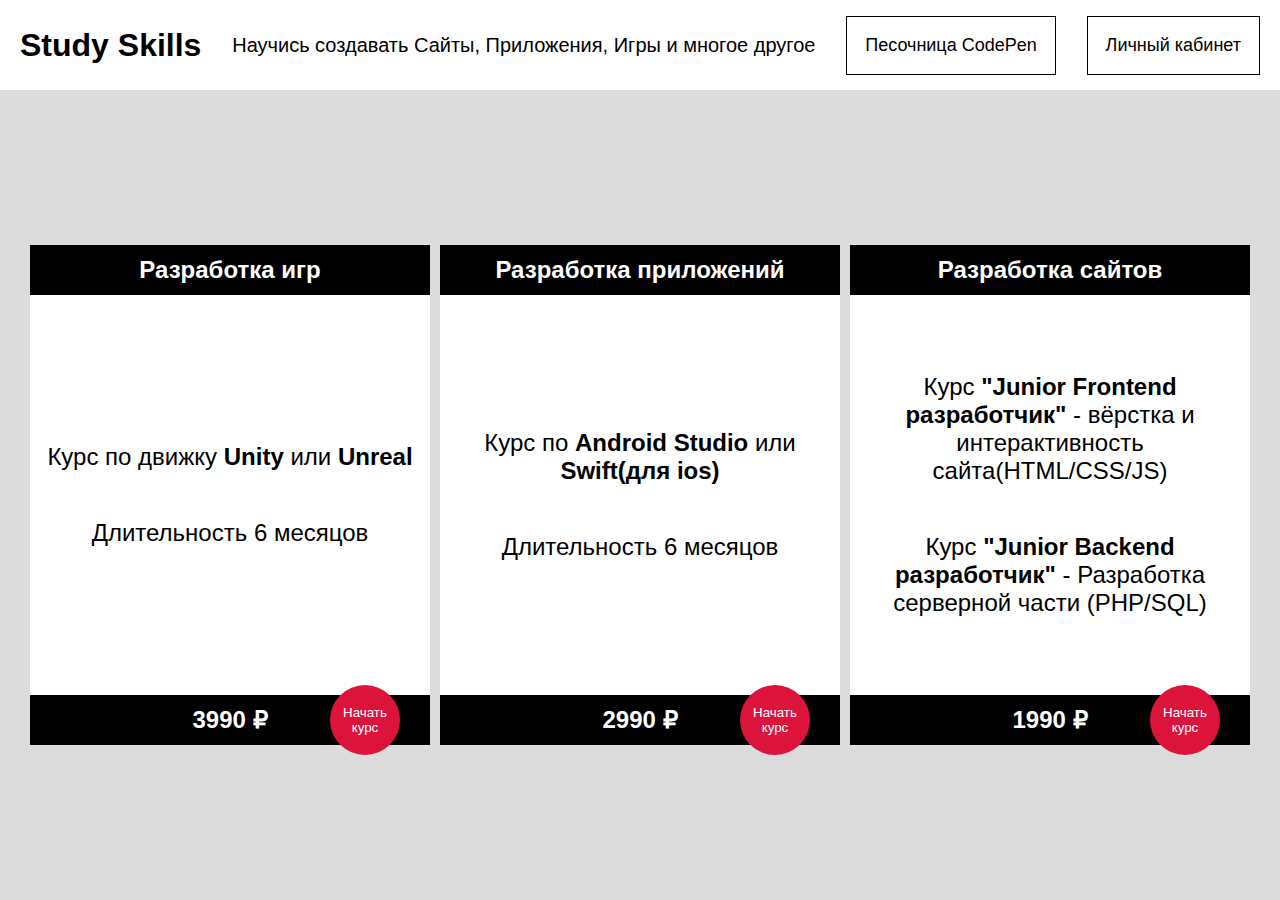
<file: study-skills.com/index.html>
<!DOCTYPE html>
<html>
<head>
	<meta charset="UTF-8">
	<link rel="stylesheet" href="css/index.css">
	<script src="js/index.js" defer></script>
	<title>Study Skills</title></head>
<body>
	<div class="container">
		<div class="header">
			<h1>Study Skills</h1>
			<p>Научись создавать Сайты, Приложения, Игры и многое другое</p>
			<button id="sandbox">Песочница CodePen</button>
			<button id="btn">Личный кабинет</button>
		</div>
		<div class="content">
			<div class="cards">
				<div class="card">
					<div class="title">Разработка игр</div>
					<div class="text">
						<p>Курс по движку <b>Unity</b> или <b>Unreal</b></p>
						<p>Длительность 6 месяцов</p>
					</div>
					<div class="price">3990 ₽</div>
					<button class="start">Начать курс</button>
				</div>
				<div class="card">
					<div class="title">Разработка приложений</div>
					<div class="text">
						<p>Курс по <b>Android Studio</b> или <b>Swift(для ios)</b></p>
						<p>Длительность 6 месяцов</p>
					</div>
					<div class="price">2990 ₽</div>
					<button  class="start">Начать курс</button>
				</div>
				<div class="card">
					<div class="title">Разработка сайтов</div>
					<div class="text">
						<p>Курс <b>"Junior Frontend разработчик"</b> - вёрстка и интерактивность сайта(HTML/CSS/JS)</p>
						<p>Курс <b>"Junior Backend разработчик"</b> - Разработка серверной части (PHP/SQL)</p>
					</div>
					<div class="price">1990 ₽</div>
					<button  class="start">Начать курс</button>
				</div>
			</div>
		</div>
	</div>
</body>
</html>
</file>
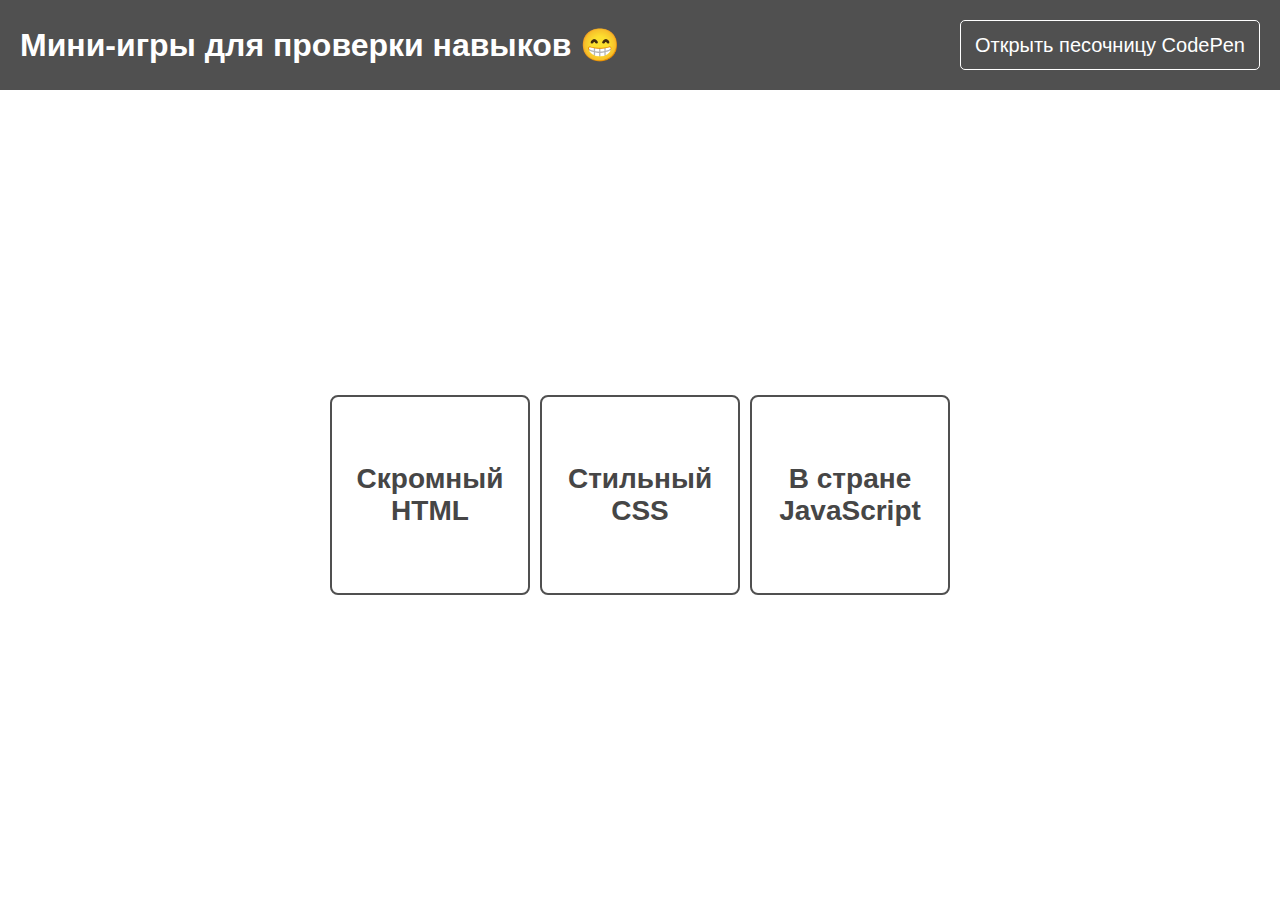
<file: study-skills.com/sandbox/index.html>
<!DOCTYPE html>
<html>
<head>
	<meta charset="UTF-8">
	<link rel="stylesheet" href="css/index.css">
	<title>Мини-игры</title>
</head>
<body>
	<div class="container">
		<div class="header">
			<h1>Мини-игры для проверки навыков 😁</h1>
			<a href="#">Открыть песочницу CodePen</a></div>
		<div class="content">
			<button>
				<span>Скромный HTML</span>
			</button>
			<button>
				<span>Стильный CSS</span>
			</button>
			<button>
				<span>В стране JavaScript</span>
			</button></div>
	</div>
</body>
</html>
</file>
<file: study-skills.com/css/index.css>
*{box-sizing:border-box;}
body{
	padding:0px;
	margin:0px;
	font-family:arial;
	overflow:hidden;}
#sandbox{

}
#sandbox:hover{
	background:black;
	color:white;
}
.container{
	width:100vw;
	height:100vh;}
/*Шапка*/
.header{
	width:100vw;
	height:10vh;
	padding:20px;
	display:flex;
	justify-content:space-between;
	align-items:center;}
.header p{font-size:20px;}
.header button{
	background:none;
	color:black;
	padding:18px;
	font-size:18px;
	border:none;
	border:1px solid black;}
.header button:hover{
	background:black;
	color:white;
}
/*Контент*/
.content{
	background:rgb(220,220,220);
	width:100vw;
	height:90vh;
	display:flex;
	justify-content:center;
	align-items:center}
.cards{display:flex;}
.card{
	width:400px;
	height:500px;
	margin:5px;}
.title{
	background:black;
	color:white;
	width:400px;
	height:50px;
	font-size:24px;
	font-weight:bold;
	display:flex;
	justify-content:center;
	align-items:center;
	text-align:center;}
.text{
	background:white;
	width:400px;
	height:400px;
	display:flex;
	justify-content:center;
	align-items:center;
	flex-direction:column;}
.text p{
	font-size:24px;
	text-align:center;}
.price{
	background:black;
	color:white;
	width:400px;
	height:50px;
	font-size:24px;
	display:flex;
	justify-content:center;
	align-items:center;
	font-weight:bold;}
.start{
	background:crimson;
	color:white;
	width:70px;
	height:70px;
	border-radius:360px;
	border:none;
	position:relative;
	top:-60px;
	left:300px;
}
</file>
<file: study-skills.com/sandbox/css/index.css>
*{box-sizing:border-box;}
body{
	padding:0px;
	margin:0px;
	font-family:arial;}
.container{
	width:100vw;
	height:100vh;}
/*Шапка*/
.header{
	background:rgb(80,80,80);
	width:100vw;
	height:10vh;
	padding:20px;
	display:flex;
	justify-content:space-between;
	align-items:center;}
.header h1{color:white;}
a{
	border:1px solid white;
	color:white;
	width:300px;
	height:50px;
	font-size:20px;
	text-decoration:none;
	display:flex;
	justify-content:center;
	align-items:center;
	border-radius:5px;}
a:hover{
	background:white;
	color:black;}
/*Контент*/
.content{
	width:100vw;
	height:90vh;
	display:flex;
	justify-content:center;
	align-items:center;}
.content button{
	background:none;
	color:rgb(70,70,70);
	width:200px;
	height:200px;
	margin:5px;
	font-size:28px;
	font-weight:bold;
	border-radius:8px;
	border:2px solid rgb(80,80,80);
}
</file>
